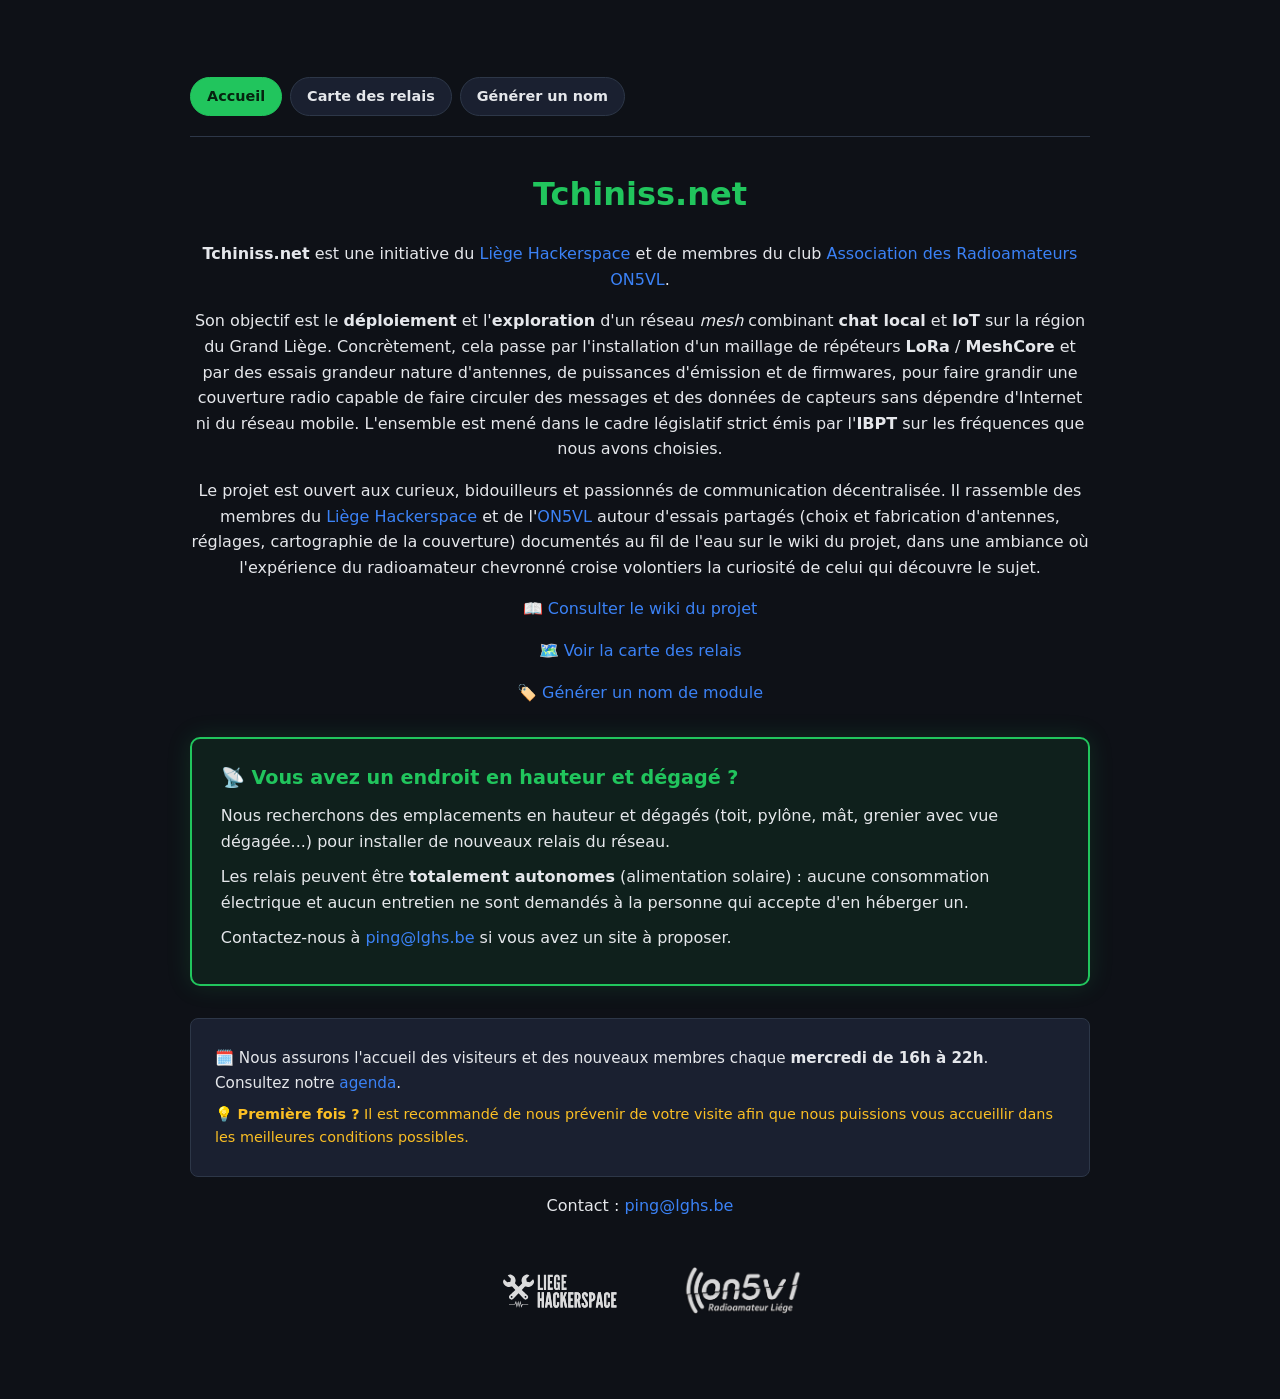
<file: index.html>
<!doctype html>
<html lang="fr">
  <head>
    <meta charset="utf-8">
    <title>Tchiniss.net – Réseau mesh du Grand Liège</title>
    <meta name="viewport" content="width=device-width, initial-scale=1">
    <meta name="description" content="Tchiniss.net, projet du Liège Hackerspace : déploiement et exploration d'un réseau mesh combinant chat local et IoT sur la région du Grand Liège.">
    <link rel="stylesheet" href="css/style.css">
  </head>
  <body>
    <main>
      <nav class="nav-principal" aria-label="Navigation principale">
        <a href="index.html" aria-current="page">Accueil</a>
        <a href="carte.html">Carte des relais</a>
        <a href="nommage.html">Générer un nom</a>
      </nav>

      <h1>Tchiniss.net</h1>
      <p><strong>Tchiniss.net</strong> est une initiative du <a href="https://lghs.be" target="_blank" rel="noopener">Liège Hackerspace</a> et de membres du club <a href="https://on5vl.org/" target="_blank" rel="noopener">Association des Radioamateurs ON5VL</a>.</p>
      <p>Son objectif est le <strong>déploiement</strong> et l'<strong>exploration</strong> d'un réseau <em>mesh</em> combinant <strong>chat local</strong> et <strong>IoT</strong> sur la région du Grand Liège. Concrètement, cela passe par l'installation d'un maillage de répéteurs <strong>LoRa</strong> / <strong>MeshCore</strong> et par des essais grandeur nature d'antennes, de puissances d'émission et de firmwares, pour faire grandir une couverture radio capable de faire circuler des messages et des données de capteurs sans dépendre d'Internet ni du réseau mobile. L'ensemble est mené dans le cadre législatif strict émis par l'<strong>IBPT</strong> sur les fréquences que nous avons choisies.</p>
      <p>Le projet est ouvert aux curieux, bidouilleurs et passionnés de communication décentralisée. Il rassemble des membres du <a href="https://lghs.be" target="_blank" rel="noopener">Liège Hackerspace</a> et de l'<a href="https://on5vl.org/" target="_blank" rel="noopener">ON5VL</a> autour d'essais partagés (choix et fabrication d'antennes, réglages, cartographie de la couverture) documentés au fil de l'eau sur le wiki du projet, dans une ambiance où l'expérience du radioamateur chevronné croise volontiers la curiosité de celui qui découvre le sujet.</p>
      <p>📖 <a href="https://wiki.liegehacker.space/shelves/tchinissnet" target="_blank" rel="noopener">Consulter le wiki du projet</a></p>
      <p>🗺️ <a href="carte.html">Voir la carte des relais</a></p>
      <p>🏷️ <a href="nommage.html">Générer un nom de module</a></p>

      <div class="callout">
        <p class="callout-title">📡 Vous avez un endroit en hauteur et dégagé ?</p>
        <p>Nous recherchons des emplacements en hauteur et dégagés (toit, pylône, mât, grenier avec vue dégagée...) pour installer de nouveaux relais du réseau.</p>
        <p>Les relais peuvent être <strong>totalement autonomes</strong> (alimentation solaire) : aucune consommation électrique et aucun entretien ne sont demandés à la personne qui accepte d'en héberger un.</p>
        <p>Contactez-nous à <a href="mailto:ping@lghs.be">ping@lghs.be</a> si vous avez un site à proposer.</p>
      </div>

      <div class="info-box">
        <p>🗓️ Nous assurons l'accueil des visiteurs et des nouveaux membres chaque <strong>mercredi de 16h à 22h</strong>. Consultez notre <a href="https://lghs.be/agenda" target="_blank" rel="noopener">agenda</a>.</p>
        <p class="tip">💡 <strong>Première fois ?</strong> Il est recommandé de nous prévenir de votre visite afin que nous puissions vous accueillir dans les meilleures conditions possibles.</p>
      </div>

      <p>Contact : <a href="mailto:ping@lghs.be">ping@lghs.be</a></p>

      <footer class="logos">
        <a href="https://lghs.be" target="_blank" rel="noopener">
          <img src="assets/lghs-logo.svg" alt="Liège Hackerspace">
        </a>
        <a href="https://on5vl.org/" target="_blank" rel="noopener">
          <img src="assets/on5vl-logo.png" alt="ON5VL, Association des Radioamateurs de Liège">
        </a>
      </footer>
    </main>
  </body>
</html>
</file>
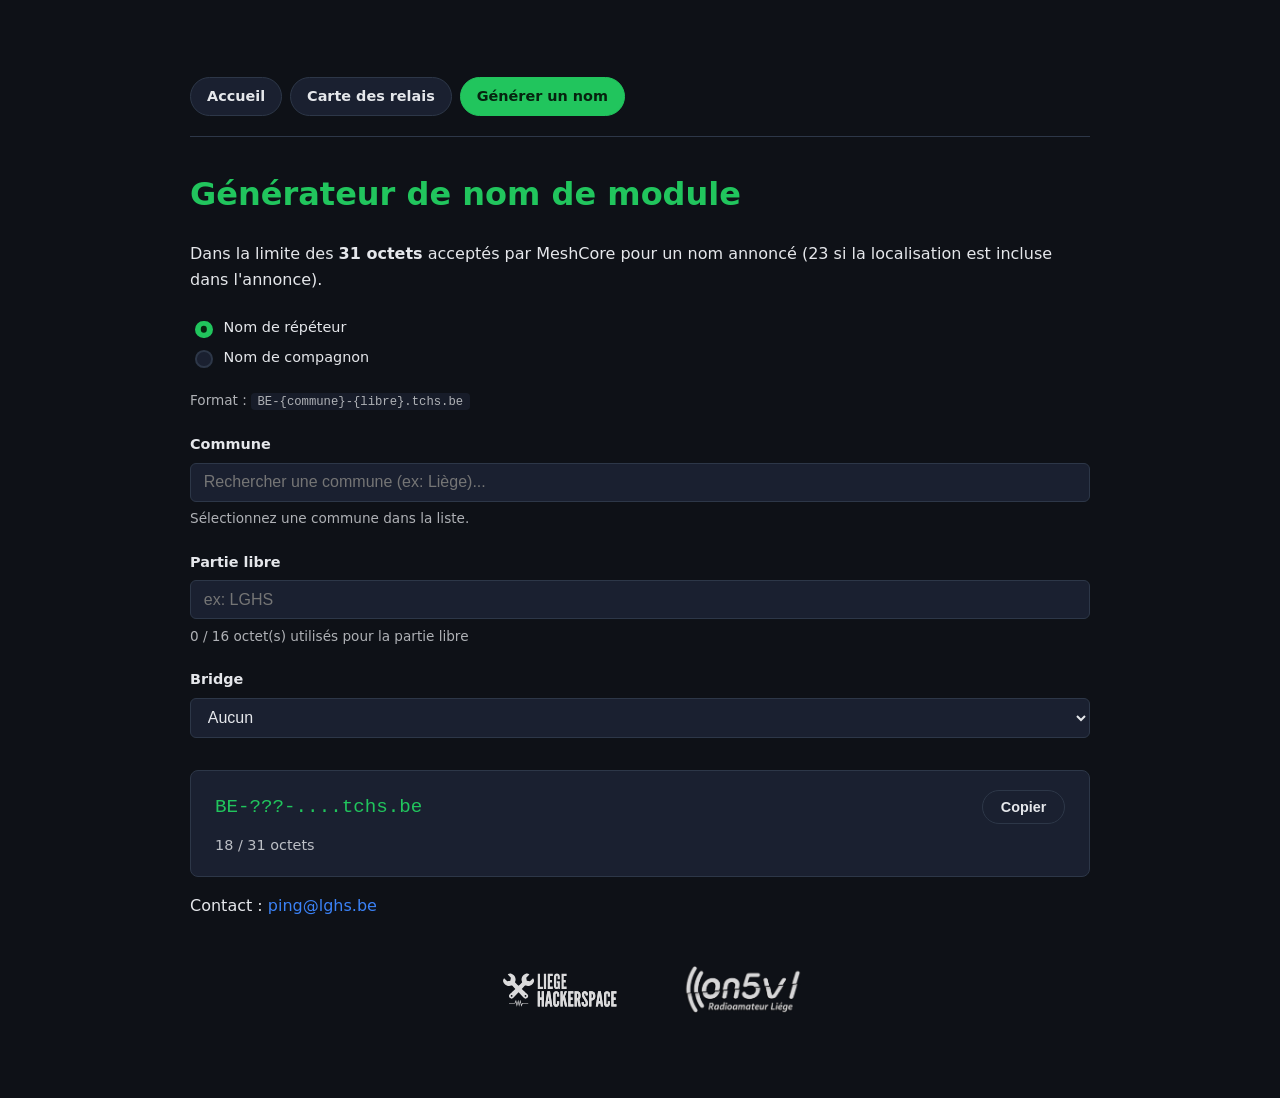
<file: nommage.html>
<!doctype html>
<html lang="fr">
  <head>
    <meta charset="utf-8">
    <title>Générateur de nom – Tchiniss.net</title>
    <meta name="viewport" content="width=device-width, initial-scale=1">
    <meta name="description" content="Génère un nom de module MeshCore conforme à la convention Tchiniss.net et à la limite de 31 octets de MeshCore.">
    <link rel="stylesheet" href="css/style.css">
    <link rel="stylesheet" href="css/nommage.css">
  </head>
  <body>
    <main class="nommage-main">
      <nav class="nav-principal" aria-label="Navigation principale">
        <a href="index.html">Accueil</a>
        <a href="carte.html">Carte des relais</a>
        <a href="nommage.html" aria-current="page">Générer un nom</a>
      </nav>

      <h1>Générateur de nom de module</h1>
      <p>Dans la limite des <strong>31 octets</strong> acceptés par MeshCore pour un nom annoncé (23 si la localisation est incluse dans l'annonce).</p>

      <div class="champ champ-case champ-choix-type">
        <label>
          <input type="radio" name="type-nom" id="type-repeteur" checked>
          Nom de répéteur
        </label>
        <label>
          <input type="radio" name="type-nom" id="type-companion">
          Nom de compagnon
        </label>
      </div>

      <form id="form-repeteur" class="formulaire" autocomplete="off">
        <p class="aide">Format : <code>BE-{commune}-{libre}.tchs.be</code></p>

        <div class="champ">
          <label for="commune-recherche">Commune</label>
          <div class="dropdown" id="commune-dropdown">
            <input
              type="text"
              id="commune-recherche"
              placeholder="Rechercher une commune (ex: Liège)..."
              autocomplete="off"
              role="combobox"
              aria-expanded="false"
              aria-autocomplete="list"
              aria-controls="commune-liste"
            >
            <ul class="dropdown-liste" id="commune-liste" role="listbox" hidden></ul>
          </div>
          <p class="aide" id="commune-statut">Sélectionnez une commune dans la liste.</p>
        </div>

        <div class="champ">
          <label for="libre">Partie libre</label>
          <input type="text" id="libre" maxlength="40" placeholder="ex: LGHS">
          <p class="aide" id="libre-compteur"></p>
        </div>

        <div class="champ">
          <label for="bridge">Bridge</label>
          <select id="bridge">
            <option value="">Aucun</option>
            <option value="B4">Bridge 433 (ajoute -B4)</option>
            <option value="B8">Bridge 868 (ajoute -B8)</option>
          </select>
        </div>
      </form>

      <form id="form-companion" class="formulaire" autocomplete="off" hidden>
        <p class="aide">Format : <code>{drapeau}{pseudo}.tchs.be</code></p>

        <div class="champ">
          <label for="pays">Pays</label>
          <select id="pays"></select>
        </div>

        <div class="champ">
          <label for="pseudo">Pseudo</label>
          <input type="text" id="pseudo" maxlength="40" placeholder="ex: PICO1">
          <p class="aide" id="pseudo-compteur"></p>
        </div>
      </form>

      <div class="resultat" id="resultat">
        <div class="resultat-ligne">
          <p class="resultat-nom" id="resultat-nom">BE-...-....tchs.be</p>
          <button type="button" id="bouton-copier" class="bouton-copier">Copier</button>
        </div>
        <p class="resultat-compteur" id="resultat-compteur"></p>
      </div>

      <p>Contact : <a href="mailto:ping@lghs.be">ping@lghs.be</a></p>

      <footer class="logos">
        <a href="https://lghs.be" target="_blank" rel="noopener">
          <img src="assets/lghs-logo.svg" alt="Liège Hackerspace">
        </a>
        <a href="https://on5vl.org/" target="_blank" rel="noopener">
          <img src="assets/on5vl-logo.png" alt="ON5VL, Association des Radioamateurs de Liège">
        </a>
      </footer>
    </main>

    <script src="js/nommage.js"></script>
  </body>
</html>
</file>
<file: css/style.css>
:root {
  --bg: #0e1117;
  --bg-box: #1a2030;
  --border: #2d3748;
  --text: #e5e7eb;
  --accent: #21c55d;
  --link: #3b82f6;
  --tip: #fbbf24;
}

* {
  box-sizing: border-box;
}

body {
  font-family: system-ui, sans-serif;
  margin: 0;
  padding: 2rem;
  background: var(--bg);
  color: var(--text);
  line-height: 1.6;
}

main {
  max-width: 900px;
  margin: 5vh auto;
  text-align: center;
}

h1 {
  font-size: 2rem;
  color: var(--accent);
}

.nav-principal {
  display: flex;
  justify-content: flex-start;
  gap: 0.5rem;
  flex-wrap: wrap;
  margin-bottom: 2rem;
  padding-bottom: 1.2rem;
  border-bottom: 1px solid var(--border);
}

.nav-principal a {
  padding: 0.45rem 1rem;
  border-radius: 999px;
  font-size: 0.9rem;
  font-weight: 600;
  color: var(--text);
  background: var(--bg-box);
  border: 1px solid var(--border);
}

.nav-principal a:hover,
.nav-principal a:focus-visible {
  text-decoration: none;
  border-color: var(--accent);
}

.nav-principal a[aria-current="page"] {
  color: #06230f;
  background: var(--accent);
  border-color: var(--accent);
}

a {
  color: var(--link);
  text-decoration: none;
}

a:hover,
a:focus-visible {
  text-decoration: underline;
}

.callout {
  margin-top: 2rem;
  padding: 1.5rem 1.8rem;
  background: rgba(33, 197, 93, 0.08);
  border: 2px solid var(--accent);
  border-radius: 10px;
  text-align: left;
  box-shadow: 0 0 24px rgba(33, 197, 93, 0.15);
}

.callout p {
  margin: 0.6rem 0;
}

.callout-title {
  margin-top: 0 !important;
  font-size: 1.2rem;
  font-weight: 700;
  color: var(--accent);
}

.info-box {
  margin-top: 2rem;
  padding: 1.2rem 1.5rem;
  background: var(--bg-box);
  border: 1px solid var(--border);
  border-radius: 8px;
  text-align: left;
  font-size: 0.95rem;
}

.info-box p {
  margin: 0.5rem 0;
}

.tip {
  margin-top: 0.8rem;
  color: var(--tip);
  font-size: 0.9rem;
}

.logos {
  margin-top: 3rem;
  display: flex;
  align-items: center;
  justify-content: center;
  gap: 2.5rem;
  flex-wrap: wrap;
}

.logos img {
  height: 3rem;
  width: auto;
  opacity: 0.85;
  transition: opacity 0.2s;
}

.logos a:hover img,
.logos a:focus-visible img {
  opacity: 1;
}

input[type="checkbox"],
input[type="radio"] {
  appearance: none;
  width: 1.1rem;
  height: 1.1rem;
  flex-shrink: 0;
  border: 2px solid var(--border);
  background: var(--bg-box);
  position: relative;
  cursor: pointer;
  transition: border-color 0.15s, background-color 0.15s;
}

input[type="checkbox"] {
  border-radius: 4px;
}

input[type="radio"] {
  border-radius: 50%;
}

input[type="checkbox"]:hover,
input[type="radio"]:hover {
  border-color: var(--accent);
}

input[type="checkbox"]:checked,
input[type="radio"]:checked {
  border-color: var(--accent);
  background: var(--accent);
}

input[type="checkbox"]:checked::after {
  content: "";
  position: absolute;
  left: 3px;
  top: -1px;
  width: 4px;
  height: 8px;
  border: solid #06230f;
  border-width: 0 2px 2px 0;
  transform: rotate(45deg);
}

input[type="radio"]:checked::after {
  content: "";
  position: absolute;
  left: 50%;
  top: 50%;
  width: 0.4rem;
  height: 0.4rem;
  background: #06230f;
  border-radius: 50%;
  transform: translate(-50%, -50%);
}

input[type="checkbox"]:focus-visible,
input[type="radio"]:focus-visible {
  outline: 2px solid var(--accent);
  outline-offset: 2px;
}

input[type="checkbox"]:disabled,
input[type="radio"]:disabled {
  opacity: 0.4;
  cursor: not-allowed;
}
</file>
<file: css/nommage.css>
.nommage-main {
  max-width: 900px;
  text-align: left;
}

code {
  background: var(--bg-box);
  padding: 0.1rem 0.4rem;
  border-radius: 4px;
  font-size: 0.9em;
}

.champ-choix-type {
  margin-top: 1.5rem;
  flex-direction: row;
  gap: 1.5rem;
}

.champ-choix-type label {
  font-weight: 600;
}

.formulaire {
  margin-top: 1.3rem;
  display: flex;
  flex-direction: column;
  gap: 1.3rem;
}

.formulaire[hidden] {
  display: none;
}

.champ {
  display: flex;
  flex-direction: column;
  gap: 0.4rem;
}

.champ label {
  font-size: 0.9rem;
  font-weight: 600;
}

.champ input[type="text"] {
  width: 100%;
  padding: 0.6rem 0.8rem;
  background: var(--bg-box);
  border: 1px solid var(--border);
  border-radius: 6px;
  color: var(--text);
  font-size: 1rem;
}

.champ input[type="text"]:focus {
  outline: 2px solid var(--accent);
  outline-offset: 1px;
}

.champ input[type="text"]:disabled {
  opacity: 0.5;
}

.champ select {
  width: 100%;
  padding: 0.6rem 0.8rem;
  background: var(--bg-box);
  border: 1px solid var(--border);
  border-radius: 6px;
  color: var(--text);
  font-size: 1rem;
}

.champ select:focus {
  outline: 2px solid var(--accent);
  outline-offset: 1px;
}

.champ-case label {
  display: flex;
  align-items: center;
  gap: 0.5rem;
  font-weight: 400;
  cursor: pointer;
}

.champ-case input[type="text"] {
  margin-top: 0.5rem;
  max-width: 8rem;
}

.dropdown {
  position: relative;
}

.dropdown-liste {
  position: absolute;
  z-index: 20;
  top: calc(100% + 4px);
  left: 0;
  right: 0;
  max-height: 260px;
  overflow-y: auto;
  margin: 0;
  padding: 0.3rem 0;
  list-style: none;
  background: var(--bg-box);
  border: 1px solid var(--border);
  border-radius: 6px;
  box-shadow: 0 10px 28px rgba(0, 0, 0, 0.45);
}

.dropdown-liste[hidden] {
  display: none;
}

.dropdown-item {
  padding: 0.55rem 0.9rem;
  cursor: pointer;
  font-size: 0.95rem;
}

.dropdown-item small {
  margin-left: 0.4rem;
  opacity: 0.6;
}

.dropdown-item:hover,
.dropdown-item.actif {
  background: rgba(33, 197, 93, 0.15);
}

.dropdown-item-vide {
  padding: 0.55rem 0.9rem;
  font-size: 0.9rem;
  opacity: 0.6;
}

.aide {
  font-size: 0.85rem;
  opacity: 0.75;
  margin: 0;
}

.aide-erreur {
  color: #ef4444;
  opacity: 1;
}

.resultat {
  margin-top: 2rem;
  padding: 1.2rem 1.5rem;
  background: var(--bg-box);
  border: 1px solid var(--border);
  border-radius: 8px;
}

.resultat-ligne {
  display: flex;
  align-items: center;
  gap: 1rem;
  flex-wrap: wrap;
}

.resultat-nom {
  margin: 0;
  font-family: ui-monospace, "SF Mono", Consolas, monospace;
  font-size: 1.2rem;
  color: var(--accent);
  word-break: break-all;
  flex: 1 1 auto;
}

.resultat-nom.resultat-erreur {
  color: #ef4444;
}

.bouton-copier {
  flex-shrink: 0;
  padding: 0.5rem 1.1rem;
  background: transparent;
  color: var(--text);
  border: 1px solid var(--border);
  border-radius: 999px;
  font-size: 0.9rem;
  font-weight: 600;
  cursor: pointer;
}

.bouton-copier:hover,
.bouton-copier:focus-visible {
  border-color: var(--accent);
  color: var(--accent);
}

.resultat-compteur {
  margin: 0.6rem 0 0;
  font-size: 0.9rem;
  opacity: 0.8;
}
</file>
